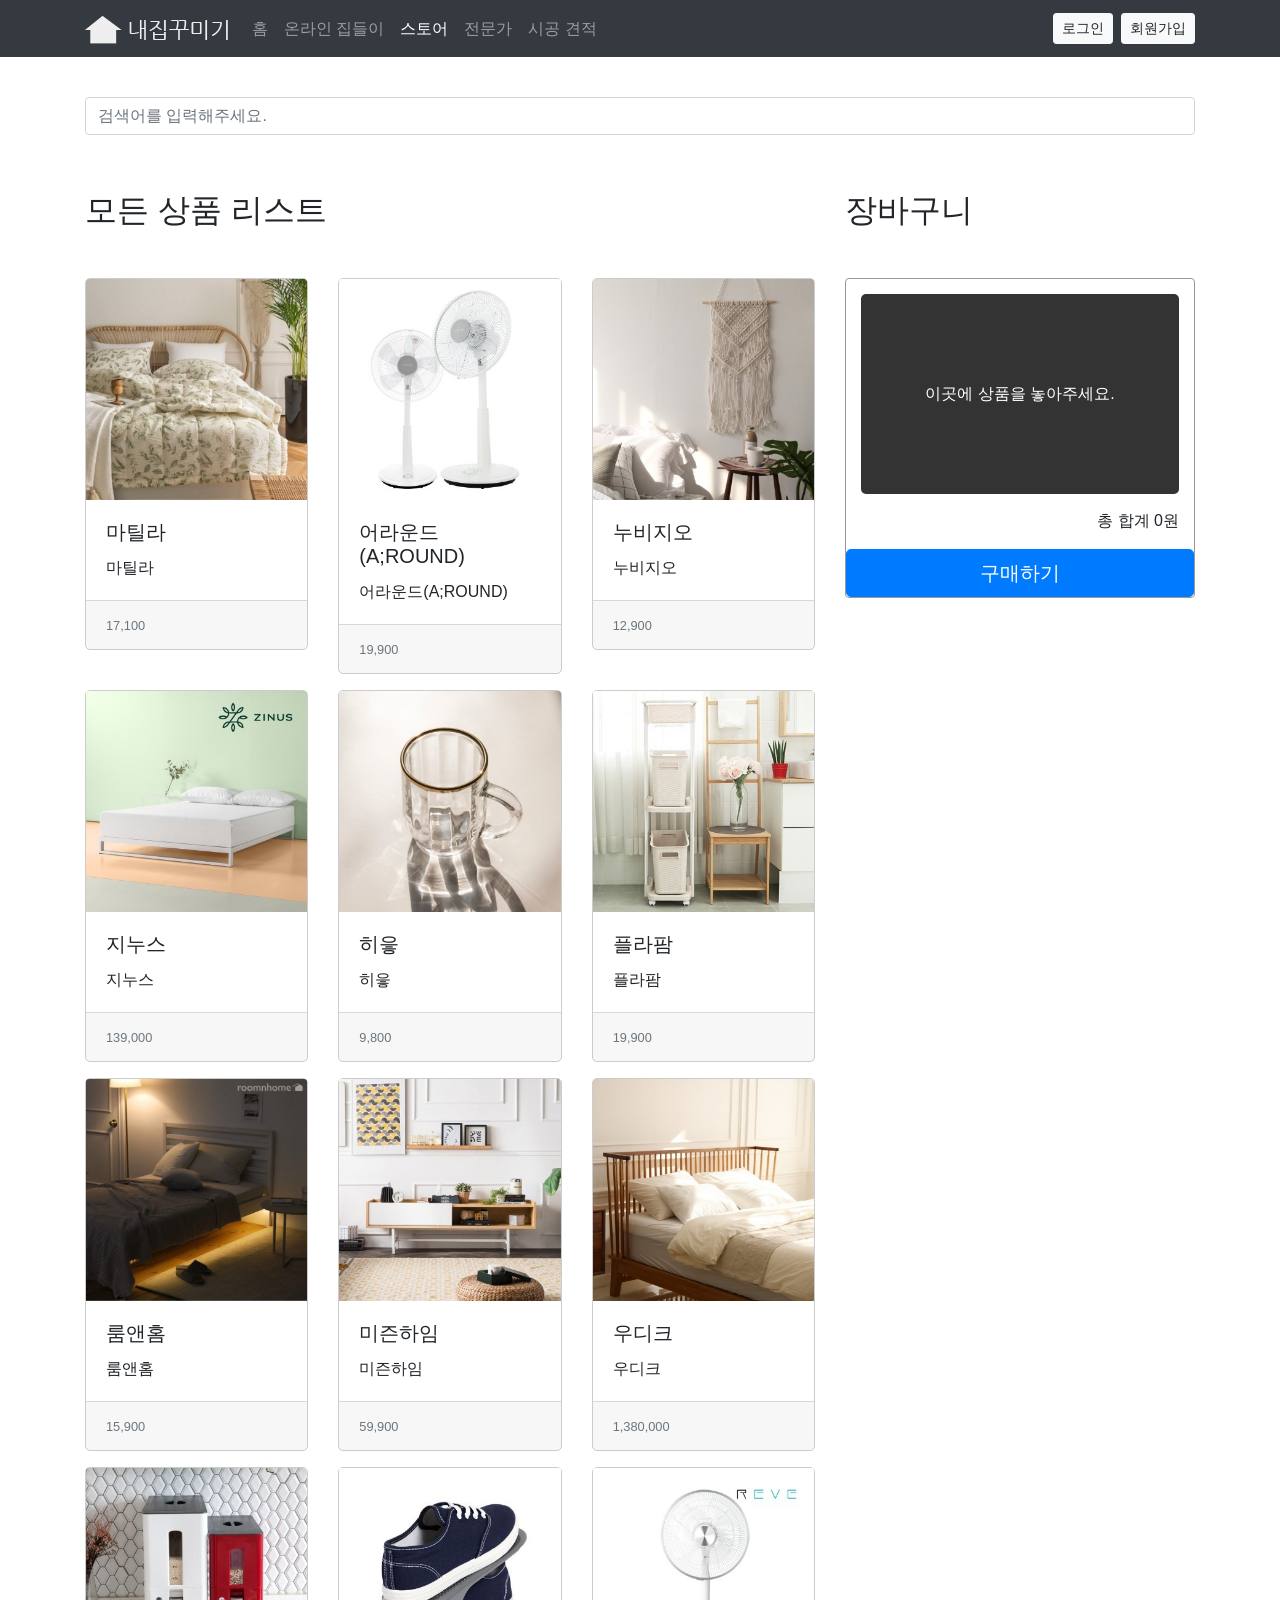
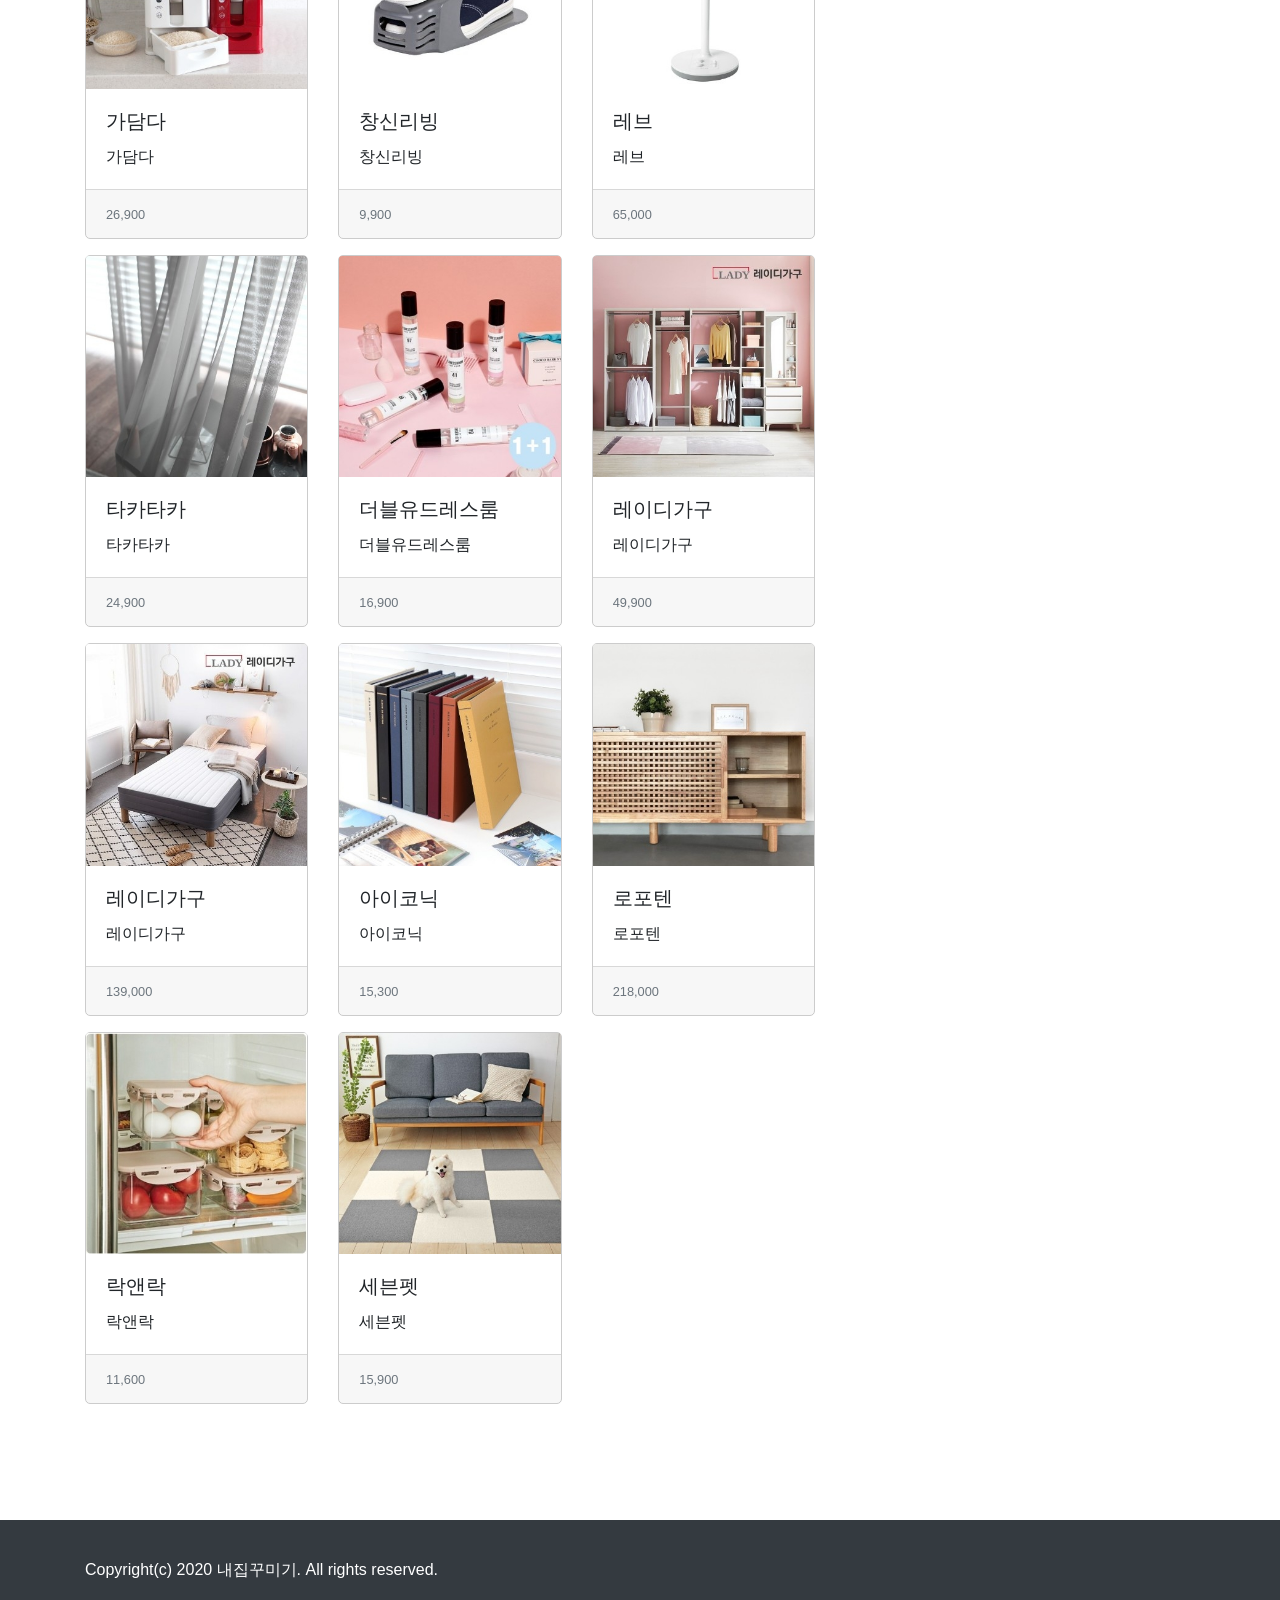
<file: store.html>
<!doctype html>
<html lang="en">

<head>
    <meta charset="UTF-8">
    <meta name="viewport" content="width=device-width, initial-scale=1.0">
    <title>내집만들기</title>
    <link rel="stylesheet" href="resources/css/jquery-ui.min.css">
    <link rel="stylesheet" href="resources/css/bootstrap.css">
    <link rel="stylesheet" href="resources/css/app.css">
    <script src="resources/js/jquery-3.5.1.min.js"></script>
    <script src="resources/js/jquery-ui.js"></script>
    <script src="resources/js/bootstrap.js"></script>
</head>

<body>
    <nav class="navbar navbar-expand-lg navbar-dark bg-dark">
        <div class="container-xl">
            <a class="navbar-brand" href="index.html">
                <img src="resources/images/logo.png" alt="내집꾸미기" title="내집꾸미기">
            </a>
            <!-- 모바일 버전에서 상호작용 가능한 버튼. 마우스를 올리면 메인 메뉴 보임. -->
            <button class="navbar-toggler" type="button" data-toggle="collapse" data-target="#navbarSupportedContent" aria-controls="navbarSupportedContent" aria-expanded="false" aria-label="Toggle navigation">
                <span class="navbar-toggler-icon"></span>
            </button>

            <div class="collapse navbar-collapse" id="navbarSupportedContent">
                <ul class="navbar-nav mr-auto">
                    <li class="nav-item">
                        <a class="nav-link" href="index.html">홈</a>
                    </li>
                    <li class="nav-item">
                        <a class="nav-link" href="#">온라인 집들이</a>
                    </li>
                    <li class="nav-item active">
                        <a class="nav-link" href="store.html">스토어</a>
                    </li>
                    <li class="nav-item">
                        <a class="nav-link" href="#">전문가</a>
                    </li>
                    <li class="nav-item">
                        <a class="nav-link" href="#">시공 견적</a>
                    </li>
                </ul>
                <button class="btn btn-sm btn-light mr-2">로그인</button>
                <button class="btn btn-sm btn-light">회원가입</button>
            </div>
        </div>
    </nav>
    <div class="container-xl">
        <div class="row mt40">
            <div class="col-12">
                <div class="input-group mb-3">
                    <input type="text" class="form-control" placeholder="검색어를 입력해주세요." aria-label="검색어를 입력해주세요." onkeyup="onSearch(this.value)">
                </div>
            </div>
        </div>
        <div class="row mt40">
            <div class="col-8">
                <h2 class="display-5 mb-5">모든 상품 리스트</h2>
                <div class="card-deck" id="product-list">
                </div>
                <div id="msg-empty">일치하는 상품이 없습니다.</div>
            </div>
            <div class="col-4">
                <h2 class="display-5 mb-5">장바구니</h2>
                <div id="basket">
                    <div class="col-12">
                        <div id="drop-area">이곳에 상품을 놓아주세요.</div>
                        <div id="basket-list">
                        </div>
                        <div class="text-right mb-3">
                            총 합계 <span id="total-sum">0</span>원
                        </div>
                    </div>
                    <button type="button" class="btn btn-primary btn-lg btn-block" onclick="openBuyPopup()">구매하기</button>
                </div>
            </div>
        </div>
    </div>
    <footer id="footer" class="bg-dark mt100">
        <div class="container-xl">
            Copyright(c) 2020 내집꾸미기. All rights reserved.
        </div>
    </footer>
    <div id="popup-buy" title="구매자 정보">
        <div class="row">
            <div class="col-3">
                <label for="name">이름</label>
            </div>
            <div class="col-9">
                <input type="text" name="name" id="name" class="form-control">
            </div>
        </div>
        <div class="row">
            <div class="col-3">
                <label for="address">주소</label>
            </div>
            <div class="col-9">
                <input type="text" name="address" id="address" class="form-control">
            </div>
        </div>
    </div>
    <div id="popup-receipt" title="구매 내역">
        <canvas id="receipt"></canvas>
    </div>
    <script src="resources/js/store.js"></script>
</body>

</html>
</file>
<file: resources/css/app.css>
/* 공통 사용 클래스 */
.mt100 {
  margin-top: 100px;
}
.mt40 {
  margin-top: 40px;
}
[id^="popup-"] {
  display: none;
}

/* 메인 비주얼 이미지 슬라이드 영역 */
#carouselExampleControls {
  max-height: 200px;
  overflow: hidden;
}

@keyframes slide {
  0% {
    margin-left: 0;
  }
  28% {
    margin-left: 0;
  }
  42% {
    margin-left: -100%;
  }
  71% {
    margin-left: -100%;
  }
  85% {
    margin-left: -200%;
  }
  100% {
    margin-left: -200%;
  }
}

.carousel-inner {
  width: 300%;
  animation: slide 7s linear alternate infinite;
}
.carousel-item {
  display: block;
  width: calc(100% / 3);
  margin-right: 0;
}

/* 온라인 집들이 영역 */
.card {
  overflow: hidden;
}
.card-img-top.before {
  margin-left: 0;
  transition: margin-left .3s;
}
.card-img-top.after {
  position: absolute;
  top: 0;
  left: 100%;
  transition: left .3s;
}

.card:hover .card-img-top.after {
  left: 0;
}
.card:hover .card-img-top.before {
  margin-left: -100%;
}

/* 전문가 영역 */
.flip-card {
  width: 100%;
  perspective: 1000px;
}
.flip-card:after {
  content: '';
  display: block;
  padding-bottom: 100%;
}

.flip-card-inner {
  position: absolute;
  width: 100%;
  height: 100%;
  transition: transform 0.6s;
  transform-style: preserve-3d;
}

.flip-card:hover .flip-card-inner {
  transform: rotateY(180deg);
}

.flip-card-front, .flip-card-back {
  position: absolute;
  width: 100%;
  height: 100%;
  backface-visibility: hidden;
}

.flip-card-back {
  background-color: #333;
  color: #fff;
  transform: rotateY(180deg);
  display: flex;
  flex-direction: column;
  align-items: center;
  justify-content: center;
}

/* Footer */
#footer {
  height: 100px;
  line-height: 100px;
  color: #fff;
  /* text-align: center; */
}

/* 모바일 버전 헤더 영역 */
.navbar-toggler:hover + .navbar-collapse {
  display: block !important;
}

/* 장바구니 영역 */
#basket {
  border: 1px solid #999;
  border-radius: 4px;
}
#drop-area {
  width: 100%;
  height: 200px;
  line-height: 200px;
  background-color: #333;
  color: #fff;
  text-align: center;
  border-radius: 5px;
  margin-top: 15px;
  margin-bottom: 15px;
}
.btn-delete {
  background-color: transparent;
  border: none;
  border-left: 1px solid rgba(0, 0, 0, 0.125);
}

.store-item {
  background-color: white;
  border: 1px solid #ccc;
  border-radius: 5px;
}

#popup-buy .row {
  line-height: 35px;
  margin-bottom: 10px;
}

.highlight {
  background-color: yellow;
}

#msg-empty {
  display: none;
}

/* 회원가입 */
.submit-button {
  display: none;
}

.color-white {
  color: #fff;
}

/* 전문가 리스트 */
.image-wrapper {
  width: 100%;
  height: 300px;
  overflow: hidden;
}
</file>
